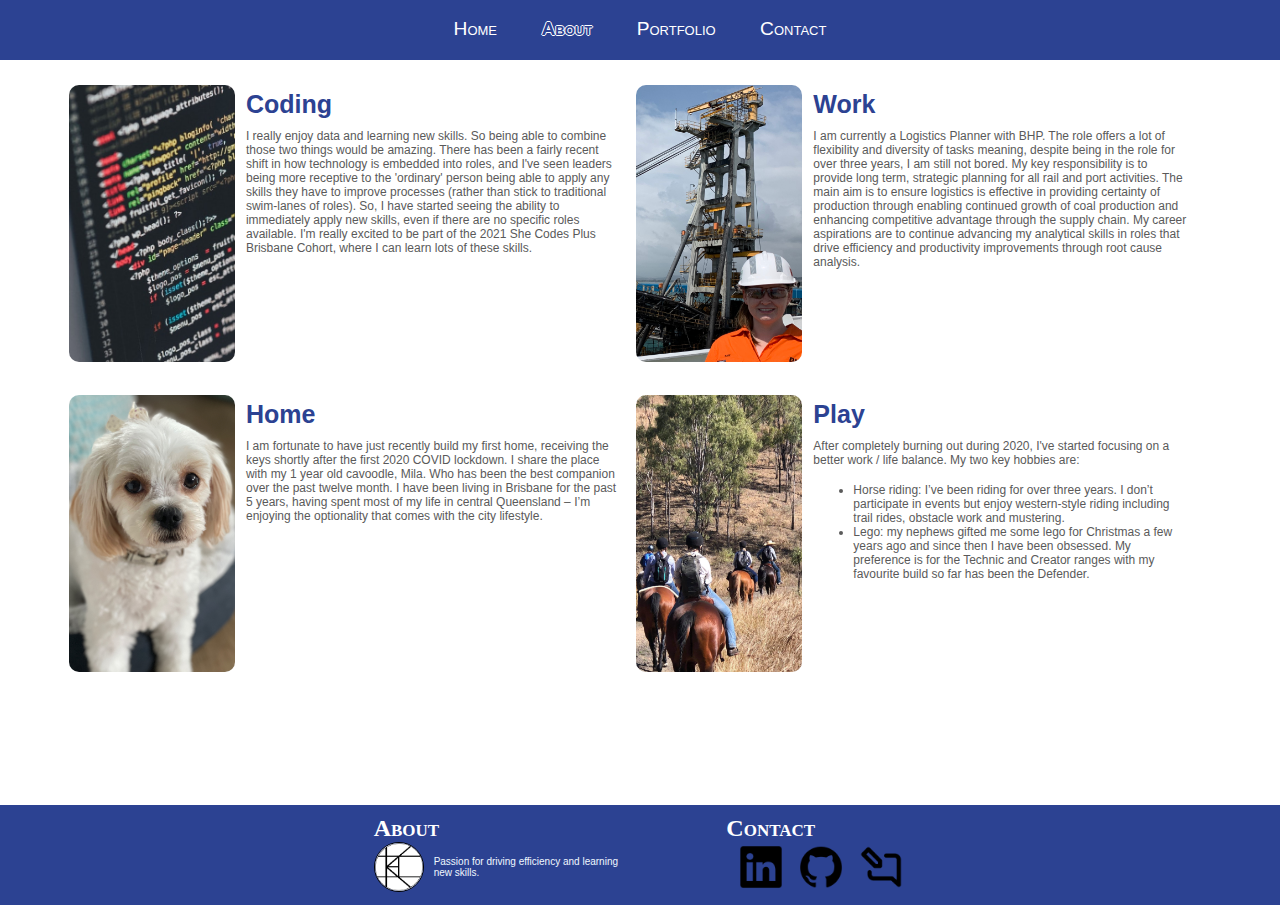
<file: pages/about-me.html>
<!DOCTYPE html>
<html lang="en">
    <head>
        <meta charset="utf-8">
        <meta name="Description" content="Portfolio-About">
        <meta name="owner" content="Katie Moss">
        <meta http-equiv="X-UA-Compatible" content="IE=edge">
        <meta name="viewport" content="width=device-width, initial-scale=1.0">  
        <link rel="stylesheet" href="../portfolio-styles.css">
    </head>
    <body>
        <header>
            <nav>
                <a id="homenav" href="../index.html">Home</a>
                <a id="active-page" href="about-me.html">About</a>
                <a href="portfolio.html">Portfolio</a>
                <a id="last-nav" href="contact.html">Contact</a>
            </nav>
        </header>
        <section id="about-columns">
            <div class="about-column">
                <img src="../images/about-code.jpg" />
                <div class="about-info">
                    <h4 id="about-section">Coding</h4>
                    <p>
                        I really enjoy data and learning new skills. So being able to combine those two things would be amazing. 
                        There has been a fairly recent shift in how technology is embedded into roles, and I've seen leaders being more receptive to the 'ordinary' person being able to apply any skills they have to improve processes (rather than stick to traditional swim-lanes of roles).
                        So, I have started seeing the ability to immediately apply new skills, even if there are no specific roles available. 
                        I'm really excited to be part of the 2021 She Codes Plus Brisbane Cohort, where I can learn lots of these skills.
                    </p>   
                </div>
            </div>
            <div class="about-column">
                <img src="../images/about-work.jpeg" />
                <div class="about-info">
                    <h4 id="about-section">Work</h4>
                    <p>
                        I am currently a Logistics Planner with BHP. The role offers a lot of flexibility and diversity of tasks meaning, despite being in the role for over three years, I am still not bored. 
                        My key responsibility is to provide long term, strategic planning for all rail and port activities. 
                        The main aim is to ensure logistics is effective in providing certainty of production through enabling continued growth of coal production and enhancing competitive advantage through the supply chain.
                        My career aspirations are to continue advancing my analytical skills in roles that drive efficiency and productivity improvements through root cause analysis.
                    </p>  
                </div>
            </div>
            <div class="about-column">
                <img src="../images/about-home.jpeg" />
                <div class="about-info">
                    <h4 id="about-section">Home</h4>
                    <p>
                        I am fortunate to have just recently build my first home, receiving the keys shortly after the first 2020 COVID lockdown.
                        I share the place with my 1 year old cavoodle, Mila. Who has been the best companion over the past twelve month. 
                        I have been living in Brisbane for the past 5 years, having spent most of my life in central Queensland – I’m enjoying the optionality that comes with the city lifestyle.            
                    </p>                       
                </div>
            </div>
            <div class="about-column">
                <img src="../images/about-play.JPG" />
                <div class="about-info">
                    <h4 id="about-section">Play</h4>
                    <p>
                        After completely burning out during 2020, I've started focusing on a better work / life balance. My two key hobbies are:          
                    </p>  
                    <ul>
                        <li>Horse riding: I’ve been riding for over three years. I don’t participate in events but enjoy western-style riding including trail rides, obstacle work and mustering.</li>
                        <li>Lego: my nephews gifted me some lego for Christmas a few years ago and since then I have been obsessed. My preference is for the Technic and Creator ranges with my favourite build so far has been the Defender.</li>
                    </ul>                     
                </div>
            </div>
        </section>
    </body>
    <footer>
        <div class="footcolumn">
            <h2>About</h2>
            <div class="logocolumn">
                <a href="about-me.html">
                    <img id="logofoot" alt="page-info" src="../images/about-me-logo.png">
                </a>
                <p>Passion for driving efficiency and learning new skills. </p>   
            </div> 
        </div>
        <div class="footcolumn">
            <h2>Contact</h2>
            <div class="contactcolumn">
                <a href="https://www.linkedin.com/in/katie-moss-30629752/">
                    <img class="iconfoot" alt="linkinicon" src="../images/linkedin-128x128-1239440.png">
                </a>
                <a href="https://github.com/mossk92">
                    <img class="iconfoot" alt="giticon" src="../images/github-128x128-1288242.png">
                </a>                  
                <a href="contact.html">
                <img class="iconfoot" alt="contacticon" src="../images/edit-chat-128x128-1213925.png">
                </a>   

            </div>          
        </div>            
    </footer>
</html>
</file>
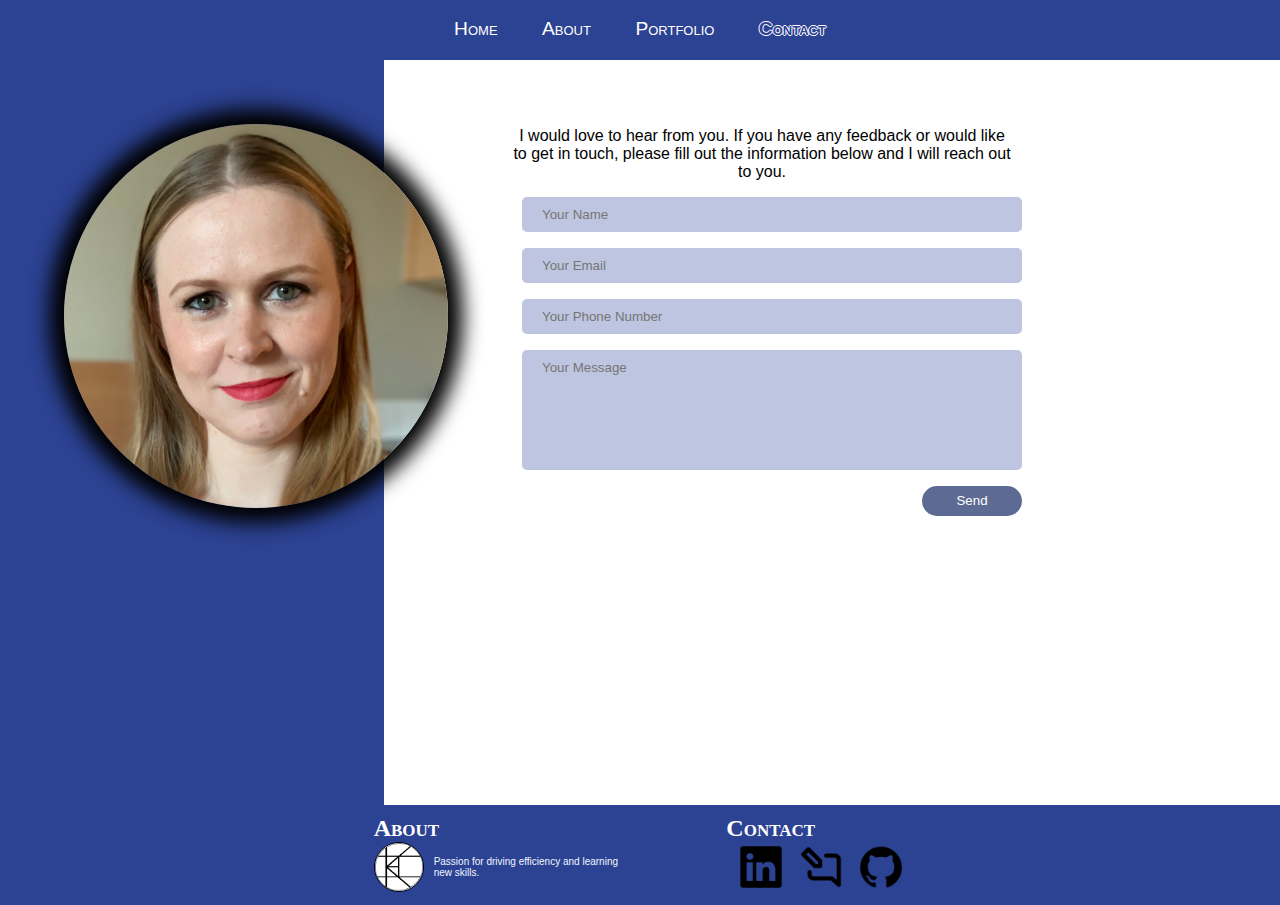
<file: pages/contact.html>
<!DOCTYPE html>
<html lang="en" class="index-page">
    <head>
        <meta charset="utf-8">
        <meta name="Description" content="Portfolio-Contact">
        <meta name="owner" content="Katie Moss">
        <meta http-equiv="X-UA-Compatible" content="IE=edge">
        <meta name="viewport" content="width=device-width, initial-scale=1.0">  
        <link rel="stylesheet" href="../portfolio-styles.css">
    </head>
    <body>
        <header>
            <nav>
                <a id="homenav" href="../index.html">Home</a>
                <a href="about-me.html">About</a>
                <a href="portfolio.html">Portfolio</a>
                <a id="active-page" id="last-nav" href="contact.html">Contact</a>
            </nav>
        </header>
        <section class="contact-columns">
            <img id="contactimg" src="../images/contact-img.jpeg">
            <div class="ContactForm">
                <p id="contact-title">
                    I would love to hear from you. If you have any feedback or would like to get in touch, please fill out the information below and I will reach out to you.
                </p>
                <form action="https://formspree.io/f/mleanygw" method="post">
                    <input types="text" id="name" name="name" class="form-item" placeholder="Your Name">
                    <input type="email" id="mail" name="email" class="form-item" placeholder="Your Email">
                    <input id="tel" class="form-item" name="tel" placeholder="Your Phone Number">
                    <textarea id="message" class="form-item" name="message" placeholder="Your Message"></textarea>
                    <button type="submit">Send</button>
                    </div>
                </form>
            </div> 
        </section>
    </body>
    <footer class="fixed-footer">
        <div class="footcolumn">
            <h2>About</h2>
            <div class="logocolumn">
                <a href="about-me.html">
                    <img id="logofoot" alt="page-info" src="../images/about-me-logo.png">
                </a>
                <p>Passion for driving efficiency and learning new skills. </p>   
            </div> 
        </div>
        <div class="footcolumn">
            <h2>Contact</h2>
            <div class="contactcolumn">
                <a href="https://www.linkedin.com/in/katie-moss-30629752/">
                    <img class="iconfoot" alt="linkinicon" src="../images/linkedin-128x128-1239440.png">
                </a>
                <a href="contact.html">
                <img class="iconfoot" alt="contacticon" src="../images/edit-chat-128x128-1213925.png">
                </a>   
                <a href="https://github.com/mossk92">
                    <img class="iconfoot" alt="giticon" src="../images/github-128x128-1288242.png">
                </a>   
            </div>          
        </div>            
    </footer>
</html>
</file>
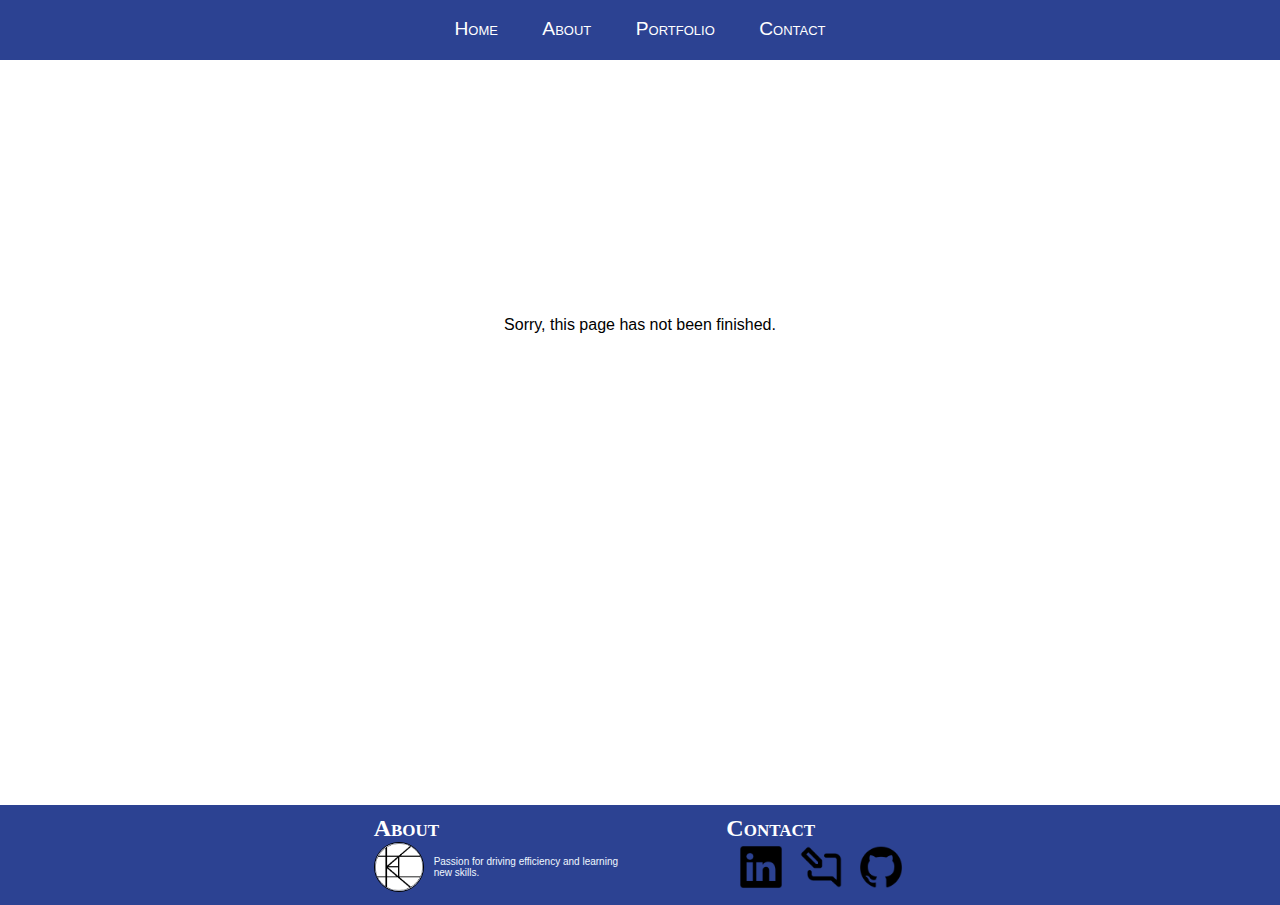
<file: pages/page-info.html>
<!DOCTYPE html>
<html lang="en">
    <head>
        <meta charset="utf-8">
        <meta name="Description" content="Portfolio-Page-Info">
        <meta name="owner" content="Katie Moss">
        <meta http-equiv="X-UA-Compatible" content="IE=edge">
        <meta name="viewport" content="width=device-width, initial-scale=1.0">  
        <link rel="stylesheet" href="../portfolio-styles.css">
    </head>
    <body>
        <header>
            <nav>
                <a id="homenav" href="../index.html">Home</a>
                <a  href="about-me.html">About</a>
                <a href="portfolio.html">Portfolio</a>
                <a id="last-nav" href="contact.html">Contact</a>
            </nav>
        </header>
        <section class="about-columns">
            <p id="page-title">Sorry, this page has not been finished.</p>
        </section>
    </body>
    <footer>
        <div class="footcolumn">
            <h2>About</h2>
            <div class="logocolumn">
                <a href="about-me.html">
                    <img id="logofoot" alt="page-info" src="../images/about-me-logo.png">
                </a>
                <p>Passion for driving efficiency and learning new skills. </p>   
            </div> 
        </div>
        <div class="footcolumn">
            <h2>Contact</h2>
            <div class="contactcolumn">
                <a href="https://www.linkedin.com/in/katie-moss-30629752/">
                    <img class="iconfoot" alt="linkinicon" src="../images/linkedin-128x128-1239440.png">
                </a>
                <a href="contact.html">
                <img class="iconfoot" alt="contacticon" src="../images/edit-chat-128x128-1213925.png">
                </a>   
                <a href="https://github.com/mossk92">
                    <img class="iconfoot" alt="giticon" src="../images/github-128x128-1288242.png">
                </a>    
            </div>          
        </div>            
    </footer>
</html>
</file>
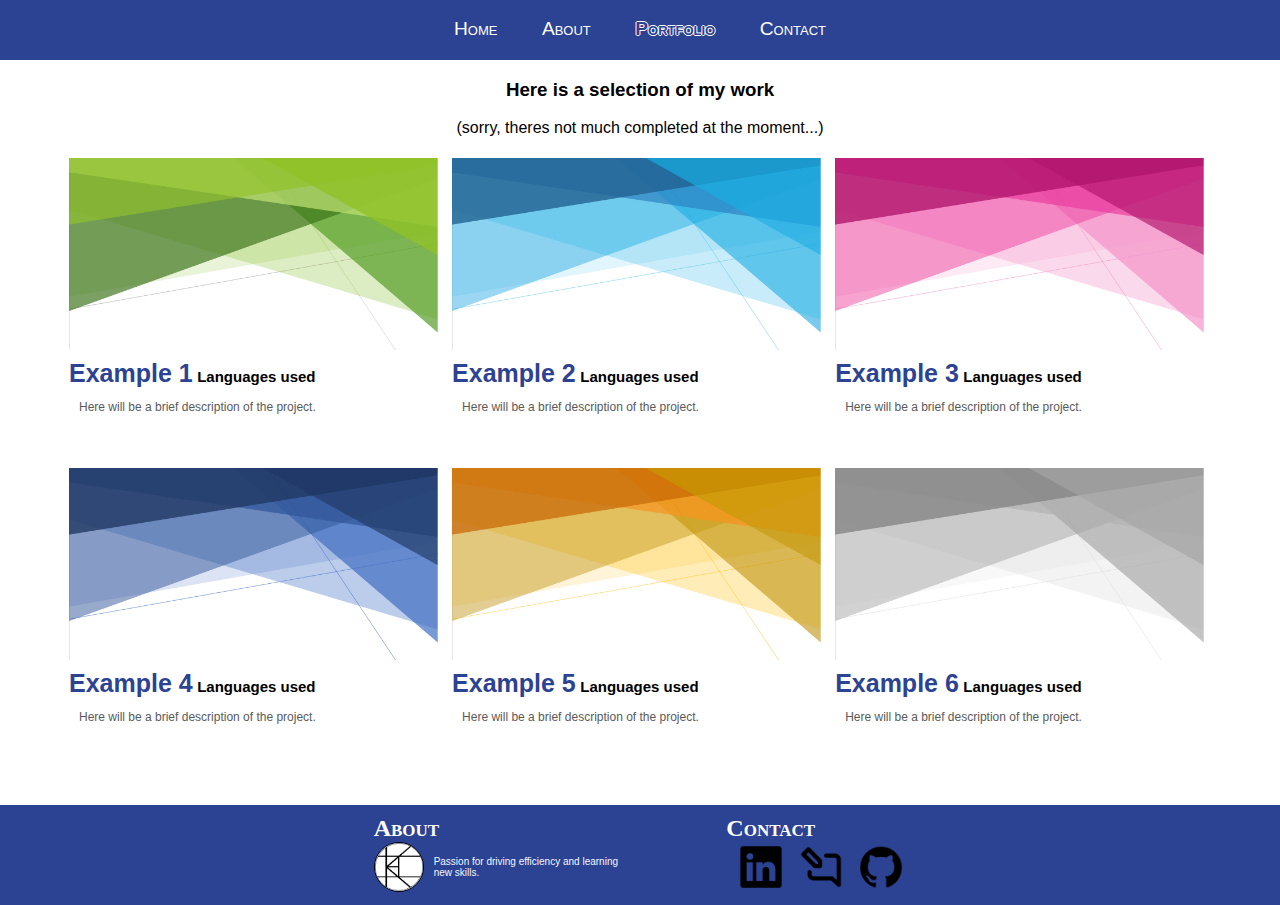
<file: pages/portfolio.html>
<!DOCTYPE html>
<html lang="en">
    <head>
        <meta charset="utf-8">
        <meta name="Description" content="Portfolio-Projects">
        <meta name="owner" content="Katie Moss">
        <meta http-equiv="X-UA-Compatible" content="IE=edge">
        <meta name="viewport" content="width=device-width, initial-scale=1.0">  
        <link rel="stylesheet" href="../portfolio-styles.css">
    </head>
    <body>
        <header>
            <nav>
                <a id="homenav" href="../index.html">Home</a>
                <a  href="about-me.html">About</a>
                <a id="active-page" href="portfolio.html">Portfolio</a>
                <a id="last-nav" href="contact.html">Contact</a>
            </nav>
        </header>
        <section>
            <div>
                <h3>Here is a selection of my work</h3>
                <p id="portfolio-title">(sorry, theres not much completed at the moment...)</p>
            </div>
        </section>
        <section id="portfolio-columns">
            <div class="portfolio-column">
                <img src="../images/portfolio-vector-1.png" />
                <h4>Example 1</h4>
                <h4 id="project-lang"> Languages used</h4>
                <p>
                    Here will be a brief description of the project.
                </p>
            </div>
            <div class="portfolio-column">
                <img src="../images/portfolio-vector-2.png" />
                <h4>Example 2</h4>
                <h4 id="project-lang"> Languages used</h4>
                <p>
                    Here will be a brief description of the project.
                </p>
            </div>
            <div class="portfolio-column">
                <img src="../images/portfolio-vector-3.png" />
                <h4>Example 3</h4>
                <h4 id="project-lang"> Languages used</h4>
                <p>
                    Here will be a brief description of the project.
                </p>
            </div>
            <div class="portfolio-column">
                <img src="../images/portfolio-vector-4.png" />
                <h4>Example 4</h4>
                <h4 id="project-lang"> Languages used</h4>
                <p>
                    Here will be a brief description of the project.
                </p>
            </div>
            <div class="portfolio-column">
                <img src="../images/portfolio-vector-5.png" />
                <h4>Example 5</h4>
                <h4 id="project-lang"> Languages used</h4>
                <p>
                    Here will be a brief description of the project.
                </p>
            </div>
            <div class="portfolio-column">
                <img src="../images/portfolio-vector-6.png" />
                <h4>Example 6</h4>
                <h4 id="project-lang"> Languages used</h4>
                <p>
                    Here will be a brief description of the project.
                </p>
            </div>
        </section>
    </body>
    <footer>
        <div class="footcolumn">
            <h2>About</h2>
            <div class="logocolumn">
                <a href="about-me.html">
                    <img id="logofoot" alt="page-info" src="../images/about-me-logo.png">
                </a>
                <p>Passion for driving efficiency and learning new skills. </p>   
            </div> 
        </div>
        <div class="footcolumn">
            <h2>Contact</h2>
            <div class="contactcolumn">
                <a href="https://www.linkedin.com/in/katie-moss-30629752/">
                    <img class="iconfoot" alt="linkinicon" src="../images/linkedin-128x128-1239440.png">
                </a>
                <a href="contact.html">
                <img class="iconfoot" alt="contacticon" src="../images/edit-chat-128x128-1213925.png">
                </a>   
                <a href="https://github.com/mossk92">
                    <img class="iconfoot" alt="giticon" src="../images/github-128x128-1288242.png">
                </a>     
            </div>          
        </div>            
    </footer>
</html>
</file>
<file: portfolio-styles.css>
html {
    font-family: 'Work Sans', sans-serif;
    font-weight: 400;
    width: 100%;
    color: #000000;
    background: #FFFFFF;
}

.index-page {
    background: linear-gradient(90deg, #2C4292 30%, #FFFFFF 0%)
}

body {
    margin: 0;
    position: relative;
    min-height: calc(100vh - 95px);
    display: block;
    position: relative;
    padding-bottom: 100px;
}

header {
    position: static;
    top: 0;
    margin: 0;
    width: 100%;
    height: 60px;
    background-color: #2c4292;
    z-index: 99;
}

nav {
    margin: 0;
    padding: 0;
    text-align: center;
}

nav a {
    display: inline-block;
    padding-top: 12px;
    color: #FFFFFF;
    text-decoration: none;    
    font-variant: small-caps;
    font-size: 120%;
    position: relative;
    margin: 0 5px;
}

#active-page {
    color: #2c4292;
    text-transform: capitalize;
    font-weight: bold;
    text-shadow: -1px 0 #FFFFFF, 0 1px #FFFFFF, 1px 0 #FFFFFF, 0 -1px #FFFFFF;
}

nav a:hover {
    color: aliceblue;
    font-weight: bold;
}

nav a:before {
    content: '';
    display: block;
    height: 5px;
    background-color: aliceblue;
    position: absolute;
    border-radius: 25px;
    top: 0;
    width: 0%;
    transition: all ease-in-out 250ms;
}

nav a:hover::before {
    width: 100%;
}

h1 {
    color: #FFFFFF;
    margin: 0;
    margin-left: 20%;
    font-size: 300%;
    font-family: 'Calligraffitti','Bradley Hand', cursive;
}

h2 {
    color: #FFFFFF;
    margin: 0;
    font-size: 100%;
    font-family: 'Calligraffitti','Bradley Hand', cursive;
    font-variant: small-caps;
    font-style: normal;
}

h3 {
    text-align: center;
    font-style: normal;
}

h4 {
    margin: 0;
    margin-top: 5px;
    font-size: 25px;
    color: #2C4292;
    font-style: normal;
    display: inline-block;
}

#page-title{
    text-align: center;
    margin-top: 20%;
}

#contact-title,
#portfolio-title{
    text-align: center;
}

footer {
    position: absolute;
    bottom: 0;
    width: 100%;
    background-color: #2c4292;
    display: flex;
    align-items: center;
    justify-content: center;
}

.footcolumn {
    display: inline-block;
    height: 90px;
    padding-top: 10px;
}

.logocolumn,
.contactcolumn {
    display: inline-flex;
    align-items: center;
}

footer p {
    max-width: 60%;
    height: 10px;
    margin: 0px;
    font-size: 2px;
    color: #2c4292;
}

footer a,
footer p {
    display: inline-flex;
    align-items: center;
    justify-content: center;
}

#logofoot {
    max-width: 48px;
    border-radius: 100%;
    border: 1px solid #000000;
}

.iconfoot {
    margin-left: 10px;
    width: 50px;
}

#logofoot:hover,
#pagefoot:hover,
.iconfoot:hover {
    border: 3px solid #ffffff;
    border-radius: 100%;
}

/* Home Page */
    .home-columns{
        display: block;
        justify-content: center;
    }

    #homeimg {
        margin: 5%;
        max-width: 30%;
        height: auto;
        border-radius: 100%;
        box-shadow: 0 0 20px 15px #000000;
    }

    .bio {
        display: block;
        padding-bottom: 10px;
    }

    .bio a {
        font-size: 150%;
        width: 80%;
        color: #FFFFFF;
        text-shadow: -1px 0 #000000, 0 1px #000000, 1px 0 #000000, 0 -1px #000000;
        text-decoration: none;
    }

    .home-nav {
        margin-left: 2%;
    }

    .about-me,
    .portfolio,
    .contact-me {
        margin: auto;
        margin-top: 5%;
        align-items: center;
        width: 80%;
        border-top-left-radius: 5px;
        border-top-right-radius: 5px;   
    }

    .about-me {
        background-color: #FFD8B1;
    }

    #about-graphic {
        width: 100%;
        filter: sepia(100%) saturate(200%) brightness(70%) hue-rotate(10deg);
    }

    .portfolio {
        background-color: #C27F79;
    }

    #portfolio-graphic {
        width: 100%;
        filter: sepia(100%) saturate(200%) brightness(70%) hue-rotate(340deg);
    }

    .contact-me {
        background-color: #610023;
    }

    #contact-graphic {
        width: 100%;
        filter: sepia(100%) saturate(200%) brightness(70%) hue-rotate(300deg);
    }

    .about-me:hover ,
    .portfolio:hover,
    .contact-me:hover {
        border: 3px solid #ffffff;
        box-shadow: 8px 8px 4px #2C4292;
    }

/* About Me Only */
    #about-columns {
        width: 90%;
        display: block;
        margin: auto;
        margin-top: 20px;
    }

    .about-column {
        height: 300px;
        margin: 5px;
    }

    .about-column img{
        width: 30%;
        height: auto;
        object-fit: cover;
        border-radius: 10px;
        display: inline-flex;
        margin-top: 35px;
    }

    .about-info {
        display: inline;
        align-items: center;
        justify-content: center;
        width: 68%;
        float: right;
    }

    .about-column p {
        font-size: 12px;
        color: rgb(90, 90, 90);
        margin: 0;
    }

    .about-column li {
        font-size: 12px;
        color: rgb(90, 90, 90);
        margin: 0;
    }

/* Portfolio Only */
    #portfolio-columns {
        width: 90%;
        display: block;
        align-items: center;
        justify-content: center;
        margin: auto;
    }

    .portfolio-column {
        height: 300px;
        margin: 5px;
    }

    .portfolio-column img{
        width: 100%;
        max-height: 200px;
        object-fit: cover;
    }

    #project-lang {
        margin: 0;
        color: #000000;
        font-size: 15px;
    }

    .portfolio-column p {
        font-size: 12px;
        color: rgb(90, 90, 90);
        margin-left: 10px;
    }

/* Contact Me Only */
    .contact-columns {
        display: inline-block;
        justify-content: center;
        padding-bottom: 10px;
    }

    #contactimg {
        margin: 5%;
        width: 30%;
        height: 30%;
        border-radius: 100%;
        box-shadow: 0 0 20px 15px #000000;
    }

    .ContactForm {
        margin: 0;
        margin-left: 31%;
        width: 65%;
    }

    #contact-title {
        max-width: 500px;
        margin-top: 10px;
    }

    form {
        max-width: 500px;
        padding: 0 10px;
    }

    .form-item {
        display: block;
        width: 100%;
        box-sizing: border-box;
        margin: 16px 0;
        border: 0;
        background: rgba(41,64,151,0.3);
        padding: 10px 20px;
        outline: none;
        color: #5A5A5A;
        transition: 0.5s;
        border-radius: 5px;
    }

    form textarea {
        resize: none;
        font-family: 'Work Sans', sans-serif;
        height: 120px;
    }

    form input:hover,
    form textarea:hover {
        border: 2px solid #2c4292;
    }

    form input:focus,
    form textarea:focus {
        box-shadow: 0 0 10px 4px #2c4292;
        font-weight: 900;
        color: #2C4292;
    }

    form button {
        float: right;
        border: 0;
        background: #5d6a94;
        color: #ffffff;
        width: 100px;
        height: 30px;
        border-radius:  20px;
        cursor: pointer;
        transition: 0.5s;
        border: none;
    }

    form button:hover {
        background: #2c4292;
        font-weight: 900;
        color: aliceblue;
    }

/* Response: Larger then 600px */

@media (min-width: 600px) {  
    nav a {
        margin: 0 20px;
        padding-top: 18px;
    }    

    nav a:before {
        height: 10px;
    }

    h2 {
        font-size: 150%;
    }

    .footcolumn {
        margin: 0px 20px;
    }

    footer p {
        height: 40px;
        font-size: 10px;
        color: aliceblue;
        margin: 0px 20px;
        margin-left: 10px;
    }

    /* Home Page */
        .home-columns{
            display: flex;
            padding-bottom: 20px;
        }

        #homeimg {
            height: 30%;
        }

    /* About Me Only */
        #about-columns {
            /* padding: 20px 0; */
        }    
    
        .about-column {
            width: 48%;
            display: inline-block;
        }    
        .about-column img{
            max-width: 30%;
            height: auto;
            width: auto;
            margin: 0;
        }

        .about-info {
            /* width: 50%; */
        }

        .about-column p {
            margin-top: 10px;
        }


        #about-columns {
            /* width: 90%; */
            /* display: block; */
            /* margin: auto; */
            /* margin-top: 20px; */
        }
    
        .about-column {
            /* height: 300px; */
            /* margin: 5px; */
        }
    
        .about-column img{
            /* width: 30%; */
            /* height: auto; */
            /* object-fit: cover; */
            /* border-radius: 10px; */
            /* display: inline-flex; */
            /* margin-top: 35px; */
        }
    
        .about-info {
            /* display: inline; */
            /* align-items: center; */
            /* justify-content: center; */
            /* width: 68%; */
            /* float: right; */
        }
    
        .about-column p {
            /* font-size: 12px; */
            /* color: rgb(90, 90, 90); */
            /* margin: 0; */
        }
    
        .about-column li {
            /* font-size: 12px; */
            /* color: rgb(90, 90, 90); */
            /* margin: 0; */
        }



    /* Portfolio Only */
        .portfolio-column {
            display: inline-block;        
            width: 32%;
        }
    /* Contact Me Only */
        .contact-columns {
            display: flex;
            align-items: center;
        }
        .ContactForm {
            margin: 0;
        }
}
</file>
